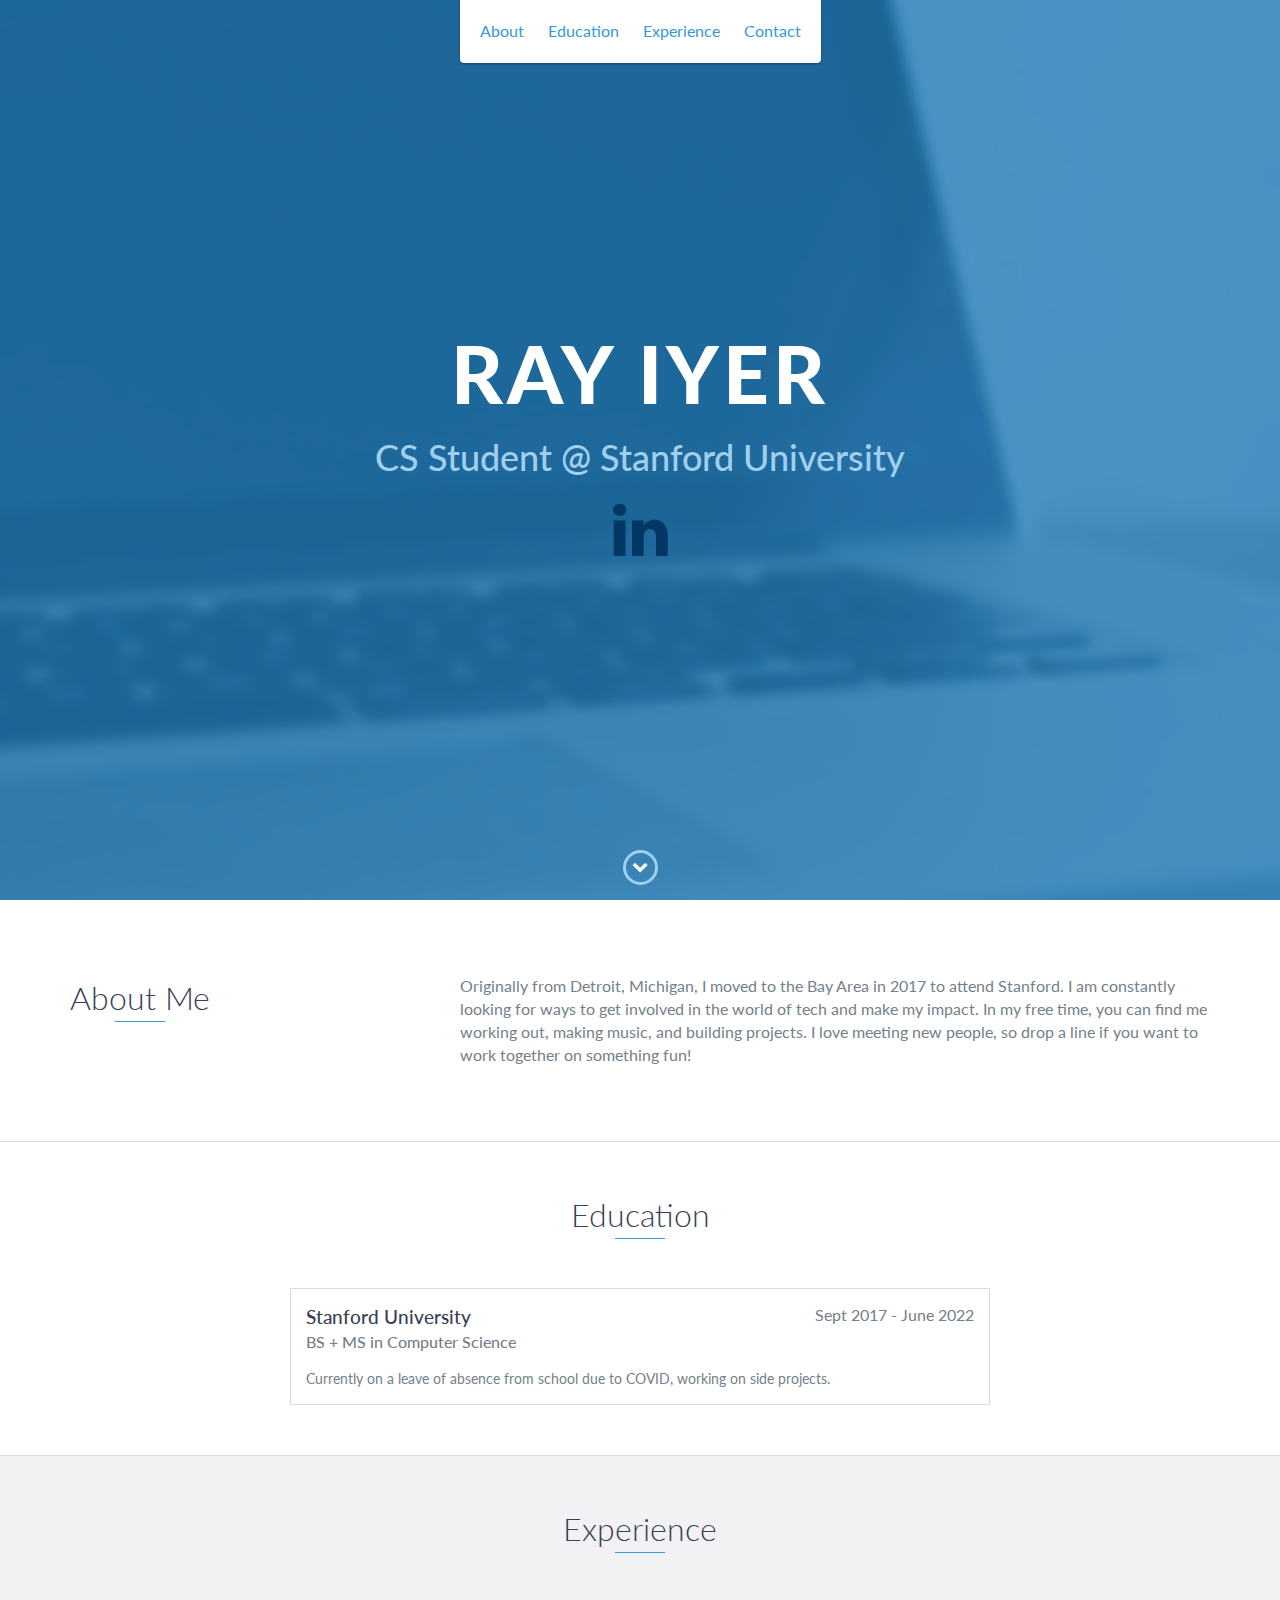
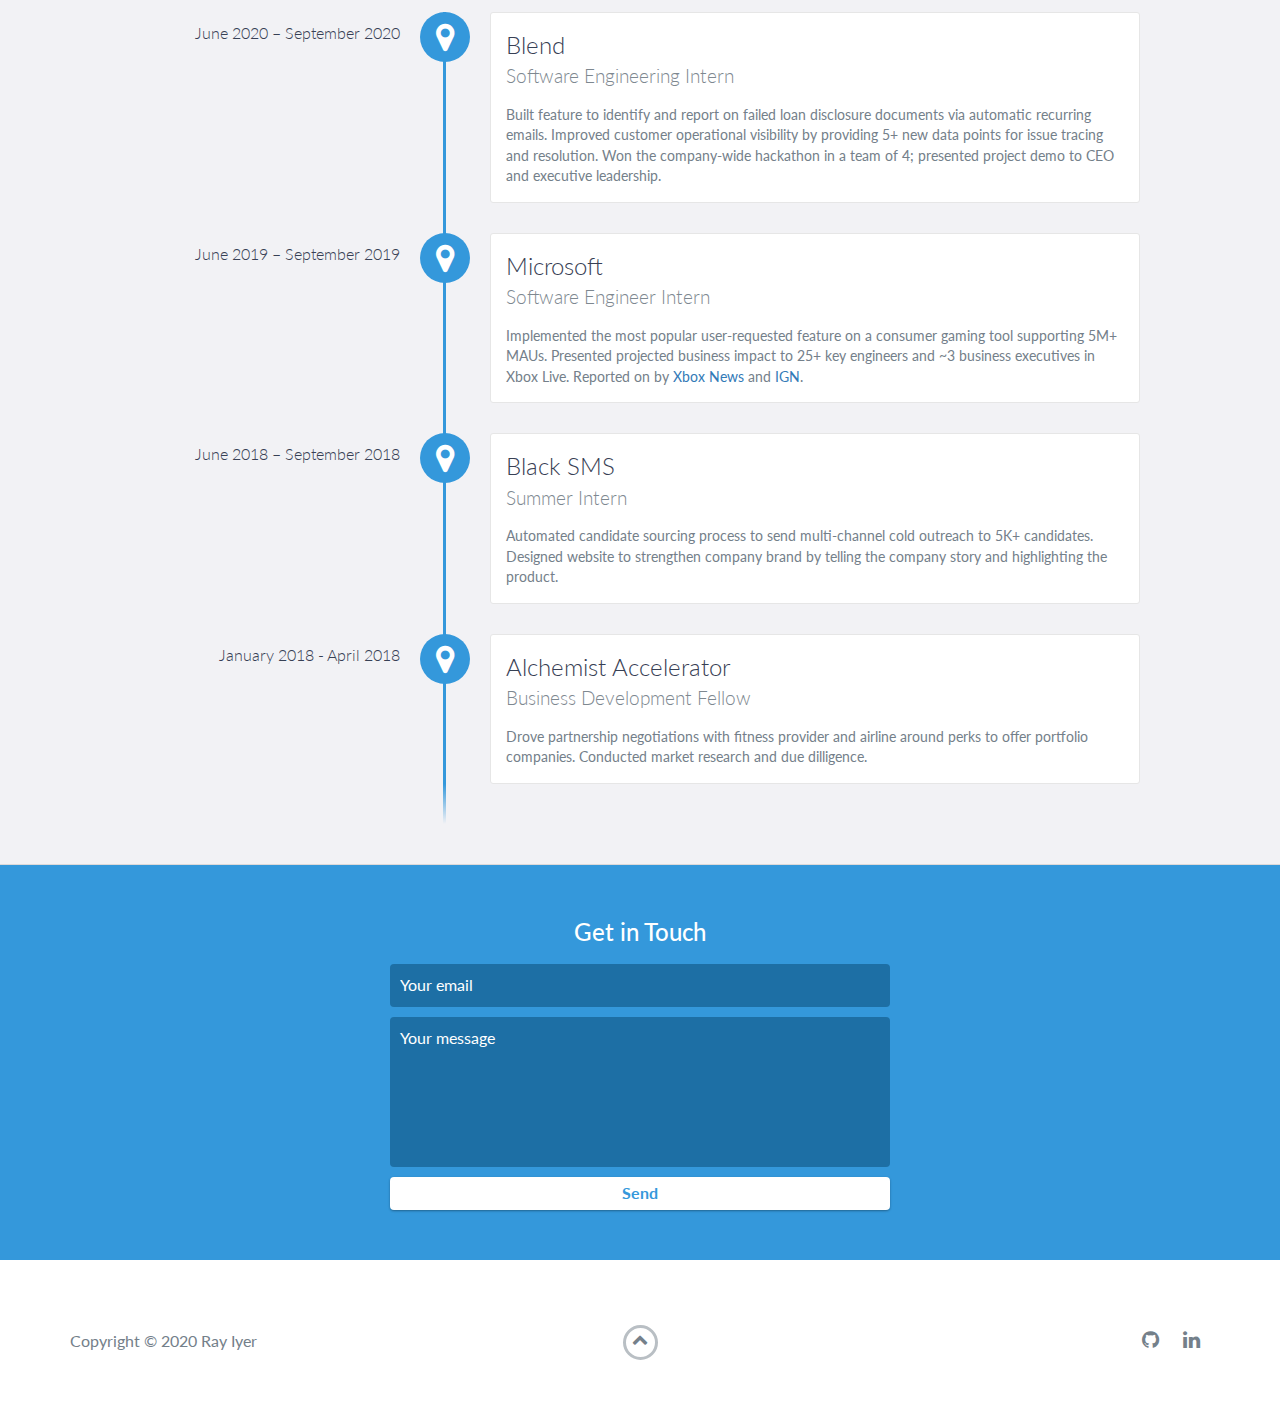
<file: index.html>
<!DOCTYPE html>
<html class="no-js" lang="en">

<head>
    <meta charset="utf-8">
    <meta http-equiv="X-UA-Compatible" content="IE=edge">
    <meta name="viewport" content="width=device-width, initial-scale=1">
    <title>My Portfolio</title>
	<link rel="shortcut icon" href="favicon.ico" type="image/x-icon">
	<link rel="icon" href="favicon.ico" type="image/x-icon">
    <link href="https://fonts.googleapis.com/css?family=Lato:300,400,700,900" rel="stylesheet">
    <link rel="stylesheet" href="libs/font-awesome/css/font-awesome.min.css">
    <link href="css/bootstrap.min.css" rel="stylesheet">
    <link href="css/styles.css" rel="stylesheet">
</head>

<body>
    <div id="mobile-menu-open" class="shadow-large">
        <i class="fa fa-bars" aria-hidden="true"></i>
    </div>
    <!-- End #mobile-menu-toggle -->
    <header>
        <div id="mobile-menu-close">
            <span>Close</span> <i class="fa fa-times" aria-hidden="true"></i>
        </div>
        <ul id="menu" class="shadow">
            <li>
                <a href="#about">About</a>
            </li>
            <li>
                <a href="#education">Education</a>
            </li>
            <li>
                <a href="#experience">Experience</a>
            </li>
            <li>
                <a href="#contact">Contact</a>
            </li>
        </ul>
    </header>
    <!-- End header -->

    <div id="lead">
        <div id="lead-content">
            <h1>Ray Iyer</h1>
            <br>
            <h2>CS Student @ Stanford University</h2>
            <a href="https://linkedin.com/in/~iyer" style="color: #033763"  target="_blank"><i class="fa fa-4x fa-linkedin" aria-hidden="true"></i></a>
        </div>
        <!-- End #lead-content -->

        <div id="lead-overlay"></div>

        <div id="lead-down">
            <span>
                <i class="fa fa-chevron-down" aria-hidden="true"></i>
            </span>
        </div>
        <!-- End #lead-down -->
    </div>
    <!-- End #lead -->

    <div id="about">
        <div class="container">
            <div class="row">
                <div class="col-md-4">
                    <h2 class="heading">About Me</h2>
                </div>
                <div class="col-md-8">
                    <p>
                        Originally from Detroit, Michigan, I moved to the Bay Area in 2017 to attend Stanford. I am constantly looking for ways to get involved in the world of tech and make my impact. In my free time, you can find me working out, making music, and building projects. I love meeting new people, so drop a line if you want to work together on something fun! 
                    </p>
                </div>
            </div>
        </div>
    </div>
    <!-- End #about -->

    <div id="education">
        <h2 class="heading">Education</h2>
        <div class="education-block">
            <h3>Stanford University</h3>
            <span class="education-date">Sept 2017 - June 2022</span>
            <h4>BS + MS in Computer Science</h4>
            <p>
                Currently on a leave of absence from school due to COVID, working on side projects. 
            </p>
        </div>
        <!-- End .education-block -->
    </div>
    <!-- End #education -->

    <div id="experience" class="background-alt">
        <h2 class="heading">Experience</h2>
        <div id="experience-timeline">
            <div data-date="June 2020 – September 2020">
                <h3>Blend</h3>
                <h4>Software Engineering Intern</h4>
                <p>
                    Built feature to identify and report on failed loan disclosure documents via automatic recurring emails. Improved customer operational visibility by providing 5+ new data points for issue tracing and resolution. Won the company-wide hackathon in a team of 4; presented project demo to CEO and executive leadership.  
                </p>
            </div>

            <div data-date="June 2019 – September 2019">
                <h3>Microsoft</h3>
                <h4>Software Engineer Intern</h4>
                <p>
                    Implemented the most popular user-requested feature on a consumer gaming tool supporting 5M+ MAUs. Presented projected business impact to 25+ key engineers and ~3 business executives in Xbox Live. Reported on by <a target="_blank" href='https://news.xbox.com/en-us/2019/10/22/october-2019-xbox-game-bar-update/'>Xbox News</a> and <a target="_blank" href='https://www.ign.com/articles/2019/10/22/xbox-game-bar-adds-fps-tracker-new-achievement-tracking-tools'>IGN</a>.</p>
            </div>

            <div data-date="June 2018 – September 2018">
                <h3>Black SMS</h3>
                <h4>Summer Intern</h4>
                <p>
                    Automated candidate sourcing process to send multi-channel cold outreach to 5K+ candidates. Designed website to strengthen company brand by telling the company story and highlighting the product.</p>
            </div>

            <div data-date="January 2018 - April 2018">
                <h3>Alchemist Accelerator</h3>
                <h4>Business Development Fellow</h4>
                <p>
                    Drove partnership negotiations with fitness provider and airline around perks to offer portfolio companies. Conducted market research and due dilligence.
                </p>
            </div>
        </div>
    </div>
    <!-- End #experience -->

    <div id="contact">
        <h2>Get in Touch</h2>
        <div id="contact-form">
            <form method="POST" action="https://formspree.io/rri@stanford.edu">
                <input type="hidden" name="_subject" value="Contact request from personal website" />
                <input type="email" name="_replyto" placeholder="Your email" required>
                <textarea name="message" placeholder="Your message" required></textarea>
                <button type="submit">Send</button>
            </form>
        </div>
        <!-- End #contact-form -->
    </div>
    <!-- End #contact -->

    <footer>
        <div class="container">
            <div class="row">
                <div class="col-sm-5 copyright">
                    <p>
                        Copyright &copy; 2020 Ray Iyer
                    </p>
                </div>
                <div class="col-sm-2 top">
                    <span id="to-top">
                        <i class="fa fa-chevron-up" aria-hidden="true"></i>
                    </span>
                </div>
                <div class="col-sm-5 social">
                    <ul>
                        <li>
                            <a href="https://github.com/Riyer01" target="_blank"><i class="fa fa-github" aria-hidden="true"></i></a>
                        </li>
                        <li>
                            <a href="https://linkedin.com/in/~iyer" target="_blank"><i class="fa fa-linkedin" aria-hidden="true"></i></a>
                        </li>
                    </ul>
                </div>
            </div>
        </div>
    </footer>
    <!-- End footer -->

    <script src="https://ajax.googleapis.com/ajax/libs/jquery/1.12.4/jquery.min.js"></script>
    <script src="js/scripts.min.js"></script>
</body>

</html>
</file>
<file: css/styles.css>
/*!
    Title: Dev Portfolio Template
    Version: 1.2.1
    Last Change: 08/28/2017
    Author: Ryan Fitzgerald
    Repo: https://github.com/RyanFitzgerald/devportfolio-template
    Issues: https://github.com/RyanFitzgerald/devportfolio-template/issues

    Description: This file contains all the styles associated with the page
    that don't come from third party libraries. This file gets compiled using
    Gulp and send to the /css folder which is then loaded on the page.
*/body{font-family:'Lato', sans-serif;font-size:16px}body.active{overflow:hidden;z-index:-1}.no-js #experience-timeline>div{background:#fff;padding:10px;margin-bottom:10px;border:1px solid #dcd9d9}.no-js #experience-timeline>div h3{font-size:1.5em;font-weight:300;color:#374054;display:inline-block;margin:0}.no-js #experience-timeline>div h4{font-size:1.2em;font-weight:300;color:#7e8890;margin:0 0 15px 0}.no-js #experience-timeline>div p{color:#74808a;font-size:0.9em;margin:0}.no-js #experience-timeline:before,.no-js #experience-timeline:after{content:none}@keyframes dropHeader{0%{transform:translateY(-100%)}100%{transform:translateY(0)}}header{position:absolute;top:0;left:0;right:0;text-align:center;z-index:10;animation-name:dropHeader;animation-iteration-count:1;animation-timing-function:ease;animation-duration:0.75s}header ul{display:inline-block;background:#fff;text-align:center;padding:10px;margin:0;border-bottom-right-radius:4px;border-bottom-left-radius:4px}header li{display:inline-block}header a{display:block;color:#3498db;padding:10px}header a:hover{color:#217dbb;text-decoration:none;background:#eee;border-radius:4px}header a:focus{color:#3498db;text-decoration:none}header.active{display:block}header.sticky{position:fixed;z-index:999}#menu.active{display:block}#mobile-menu-open{display:none;cursor:pointer;position:fixed;right:15px;top:10px;color:#3498db;font-size:1.5em;z-index:20;padding:0 7px;border-radius:4px;background:#fff}#mobile-menu-close{display:none;text-align:right;width:100%;background:#fff;font-size:1.5em;padding-right:15px;padding-top:10px;cursor:pointer;color:#3498db}#mobile-menu-close span{font-size:0.5em;text-transform:uppercase}#mobile-menu-close i{vertical-align:middle}footer{padding:50px 0}.copyright{padding-top:20px}.copyright p{margin:0;color:#74808a}.top{text-align:center}.top span{cursor:pointer;display:block;margin:15px auto 0 auto;width:35px;height:35px;border-radius:50%;border:3px solid #b9bfc4;text-align:center}.top i{color:#74808a}.social{text-align:right}.social ul{margin:5px 0 0 0;padding:0}.social li{display:inline-block;font-size:1.25em;list-style:none}.social a{display:block;color:#74808a;padding:10px}.social a:hover{color:#3498db}.btn-rounded-white{display:inline-block;color:#fff;padding:15px 25px;border:3px solid #fff;border-radius:30px;transition:.5s ease all}.btn-rounded-white:hover{color:#3498db;background:#fff;text-decoration:none}.shadow{box-shadow:0 1px 3px rgba(0,0,0,0.12),0 1px 2px rgba(0,0,0,0.24)}.shadow-large{box-shadow:0 3px 6px rgba(0,0,0,0.08),0 3px 6px rgba(0,0,0,0.15)}.heading{position:relative;display:inline-block;font-size:2em;font-weight:300;margin:0 0 30px 0}.heading:after{position:absolute;content:'';top:100%;height:1px;width:50px;left:0;right:0;margin:0 auto;background:#3498db}.background-alt{background:#f2f2f5}#lead{position:relative;height:100vh;min-height:500px;max-height:1080px;background:url(../images/lead-bg.jpg);background-size:cover;padding:15px;overflow:hidden}#lead-content{position:absolute;z-index:10;top:50%;left:50%;transform:translate(-50%, -50%);text-align:center}#lead-content h1,#lead-content h2{margin:0}#lead-content h1{color:#fff;font-weight:900;font-size:5em;text-transform:uppercase;letter-spacing:0.05em;line-height:0.9em}#lead-content h2{color:#a0cfee;font-weight:500;font-size:2.25em;margin-bottom:15px}#lead-overlay{position:absolute;height:100%;width:100%;top:0;right:0;bottom:0;left:0;background:rgba(33,125,187,0.8);z-index:1}#lead-down{position:absolute;left:0;right:0;width:100%;text-align:center;z-index:10;bottom:15px;color:#fff}#lead-down span{cursor:pointer;display:block;margin:0 auto;width:35px;height:35px;border-radius:50%;border:3px solid #a0cfee;text-align:center}#lead-down i{animation:pulsate 1.5s ease;animation-iteration-count:infinite;padding-top:5px}@keyframes pulsate{0%{transform:scale(1, 1)}50%{transform:scale(1.2, 1.2)}100%{transform:scale(1, 1)}}#about{padding:75px 15px;border-bottom:1px solid #dcd9d9}#about h2{color:#374054}#about p{color:#74808a;margin:0}#experience{padding:50px 15px;text-align:center;border-bottom:1px solid #dcd9d9}#experience h2{color:#374054}#experience-timeline{margin:30px auto 0 auto;position:relative;max-width:1000px}#experience-timeline:before{position:absolute;content:'';top:0;bottom:0;left:303px;right:auto;height:100%;width:3px;background:#3498db;z-index:0}#experience-timeline:after{position:absolute;content:'';width:3px;height:40px;background:#3498db;background:linear-gradient(to bottom, #3498db, rgba(52,152,219,0));top:100%;left:303px}.vtimeline-content{margin-left:350px;background:#fff;border:1px solid #e6e6e6;padding:15px;border-radius:3px;text-align:left}.vtimeline-content h3{font-size:1.5em;font-weight:300;color:#374054;display:inline-block;margin:0}.vtimeline-content h4{font-size:1.2em;font-weight:300;color:#7e8890;margin:0 0 15px 0}.vtimeline-content p{color:#74808a;font-size:0.9em;margin:0}.vtimeline-point{position:relative;display:block;vertical-align:top;margin-bottom:30px}.vtimeline-icon{position:relative;color:#fff;width:50px;height:50px;background:#3498db;border-radius:50%;float:left;z-index:99;margin-left:280px}.vtimeline-icon i{display:block;font-size:2em;margin-top:10px}.vtimeline-date{width:260px;text-align:right;position:absolute;left:0;top:10px;font-weight:300;color:#374054}#education{padding:50px 15px 20px 15px;border-bottom:1px solid #dcd9d9;text-align:center}#education h2{color:#374054;margin-bottom:50px}.education-block{max-width:700px;margin:0 auto 30px auto;padding:15px;border:1px solid #dcd9d9;text-align:left}.education-block h3{font-weight:500;float:left;margin:0;color:#374054}.education-block span{color:#74808a;float:right}.education-block h4{color:#74808a;clear:both;font-weight:500;margin:0 0 15px 0}.education-block p,.education-block ul{margin:0;color:#74808a;font-size:0.9em}.education-block ul{padding:0 0 0 15px}#projects{padding:50px 15px;border-bottom:1px solid #dcd9d9;text-align:center}#projects h2{color:#374054;margin-bottom:50px}.project{position:relative;max-width:900px;margin:0 auto 30px auto;overflow:hidden;background:#fff;border-radius:4px}.project-image{float:left}.project-info{position:absolute;top:50%;transform:translateY(-50%);margin-left:300px;padding:15px}.project-info h3{font-size:1.5em;font-weight:300;color:#374054;margin:0 0 15px 0}.project-info p{color:#74808a;margin:0 0 15px 0;font-size:0.9em}.no-image .project-info{position:relative;margin:0;padding:30px 15px;transform:none}#more-projects{display:none}#skills{padding:50px 15px;text-align:center}#skills h2{color:#374054;margin-bottom:50px}#skills ul{display:block;margin:0 auto;padding:0;max-width:800px}#skills li{display:inline-block;margin:7px;padding:5px 10px;color:#374054;background:#e4e4ea;list-style:none;cursor:default;font-size:1.2em}#contact{padding:50px 15px;background:#3498db;text-align:center}#contact h2{margin:0 0 15px 0;color:#fff;font-weight:500}#contact-form{max-width:500px;margin:0 auto}#contact-form input,#contact-form textarea{display:block;width:100%;padding:10px;border-radius:4px;border:none;margin-bottom:10px;background:#1d6fa5;color:#fff;transition:.5s ease all}#contact-form input::-webkit-input-placeholder,#contact-form textarea::-webkit-input-placeholder{color:#fff}#contact-form input:-moz-placeholder,#contact-form textarea:-moz-placeholder{color:#fff;opacity:1}#contact-form input::-moz-placeholder,#contact-form textarea::-moz-placeholder{color:#fff;opacity:1}#contact-form input:-ms-input-placeholder,#contact-form textarea:-ms-input-placeholder{color:#fff}#contact-form input:focus,#contact-form textarea:focus{outline:none;background:#16527a}#contact-form textarea{height:150px;resize:none}#contact-form button{display:block;width:100%;background:#fff;border-radius:4px;padding:5px 10px;border:none;color:#3498db;font-weight:700;box-shadow:0 1px 3px rgba(0,0,0,0.12),0 1px 2px rgba(0,0,0,0.24);transition:.5s ease all}#contact-form button:hover{box-shadow:0 10px 20px rgba(0,0,0,0.19),0 6px 6px rgba(0,0,0,0.23)}.optional-section{padding:50px 15px;text-align:center;border-top:1px solid #dcd9d9}.optional-section h2{color:#374054}.optional-section-block{max-width:700px;margin:0 auto 30px auto;padding:15px;border:1px solid #dcd9d9;background:#fff;text-align:left}.optional-section-block h3{font-weight:500;margin:0 0 15px 0;color:#374054}.optional-section-block h4{color:#74808a;clear:both;font-weight:500;margin:0 0 15px 0}.optional-section-block p,.optional-section-block ul{margin:0 0 15px 0;color:#74808a;font-size:0.9em}.optional-section-block ul{padding:0 0 0 15px}@media only screen and (max-width: 750px){#experience-timeline:before,#experience-timeline:after{left:23px}.vtimeline-date{width:auto;text-align:left;position:relative;margin-bottom:15px;display:block;margin-left:70px}.vtimeline-icon{margin-left:0}.vtimeline-content{margin-left:70px}}@media only screen and (max-width: 992px){#lead{height:auto;min-height:auto;max-height:auto;padding:100px 15px}#lead-content{position:relative;transform:none;left:auto;top:auto}#lead-content h1{font-size:3em}#lead-content h2{font-size:1.75em}#about{text-align:center}#about p{text-align:left}}@media only screen and (max-width: 768px){header{position:fixed;display:none;z-index:999;animation:none;bottom:0;height:100%}#mobile-menu-open,#mobile-menu-close{display:block}#menu{height:100%;overflow-y:auto;box-shadow:none;border-radius:0;width:100%}#menu li{display:block;margin-bottom:10px}#lead-content h1{font-size:2em}#lead-content h2{font-size:1.3em}#lead-content a{padding:10px 20px}#lead-down{display:none}.education-block h3,.education-block span{float:none}.project-image{display:none}.project-info{position:relative;margin:0;padding:30px 15px;top:auto;transform:none}footer{text-align:center}.social{text-align:center}}@media only screen and (max-width: 480px){#lead-content h1{font-size:1.5em}#lead-content h2{font-size:1em}#lead-content a{font-size:0.9em;padding:5px 10px}}
</file>
